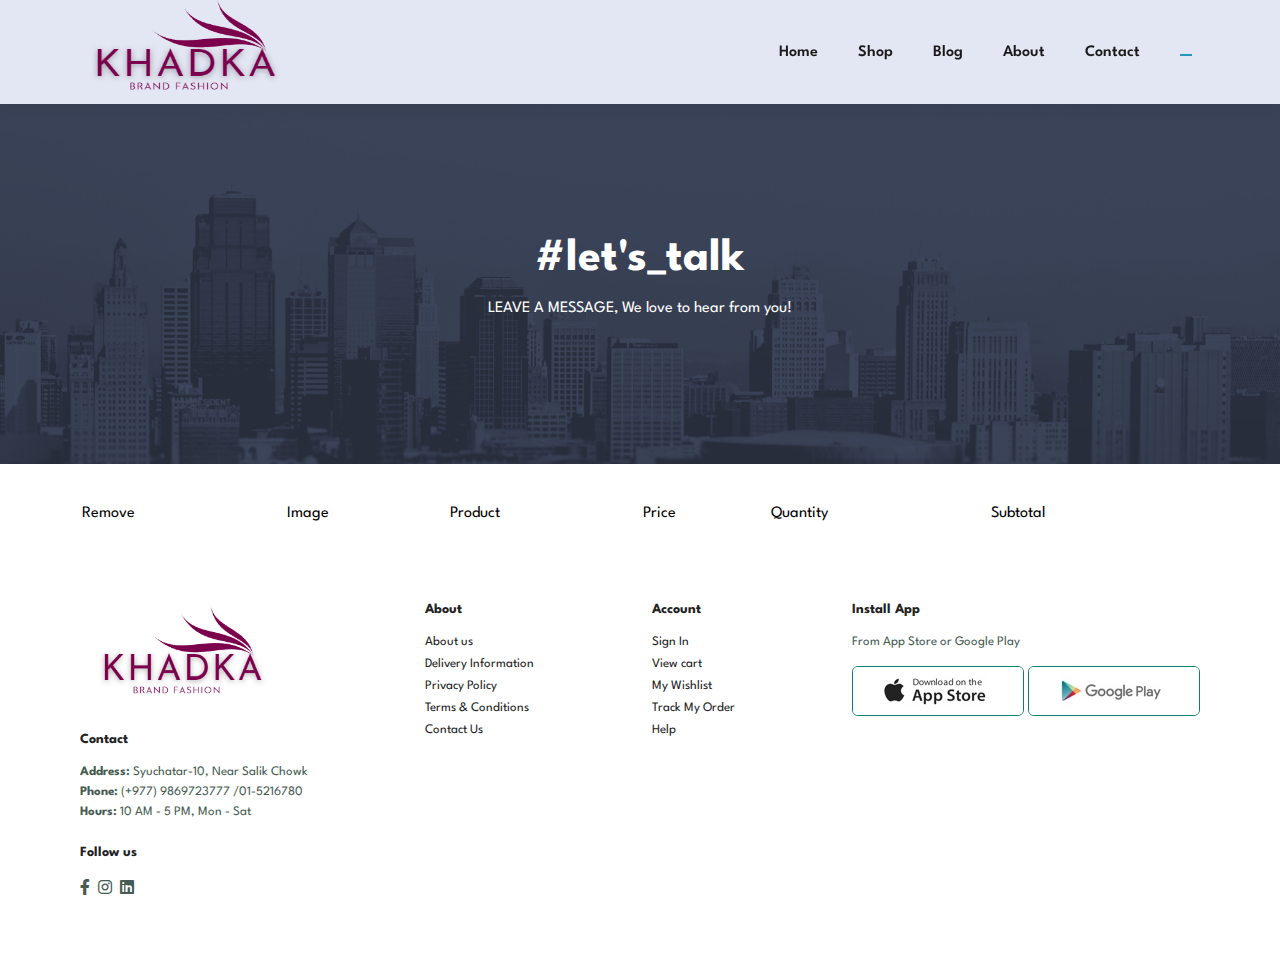
<file: cart.html>
<!DOCTYPE html>
<html lang="en">

    <head>
        <meta charset="UTF-8">
        <meta http-equiv="X-UA-Compatible" content="IE=edge">
        <meta name="viewport" content="width=device-width, initial-scale=1.0">
        <title>Tech2etc Ecommerce Tutorial</title>
        <link rel="stylesheet" href="https://pro.fontawesome.com/releases/v5.10.0/css/all.css" />
        <link rel="stylesheet" href="https://cdnjs.cloudflare.com/ajax/libs/font-awesome/6.4.0/css/all.min.css" integrity="sha512-iecdLmaskl7CVkqkXNQ/ZH/XLlvWZOJyj7Yy7tcenmpD1ypASozpmT/E0iPtmFIB46ZmdtAc9eNBvH0H/ZpiBw==" crossorigin="anonymous" referrerpolicy="no-referrer" />
        <link rel="stylesheet" href="style.css">
    </head>

    <body>
        <section id="header">
            <a href="#"><img src="img/logo.png" class="logo" width="200" height="100"></a>
        
            <div>
                <ul id="navbar">
                    <li><a href="index.html">Home</a></li>
                    <li><a href="shop.html">Shop</a></li>
                    <li><a href="blog.html">Blog</a></li>
                    <li><a href="about.html">About</a></li>
                    <li><a href="contact.html">Contact</a></li>
                    <li id="lg-bag"><a class="active" href="cart.html"><i class="fa-solid fa-cart-shopping"></i></a></li>
                    <a href="#" id="close"><i class="fa-solid fa-xmark"></i></a>
                </ul>
            </div>
            <div id="mobile">
                <a href="cart.html"><i class="fa-solid fa-cart-shopping"></i></a>
                <i id="bar" class="fas fa-outdent"></i>
            </div>
        </section>

        <section id="page-header" class="about-header">
            <h2>#let's_talk</h2>
            <p>LEAVE A MESSAGE, We love to hear from you!</p>
        </section>

        <section id="cart" class="section-p1">
            <table width="100%">
                <thead>
                    <tr>
                        <td>Remove</td>
                        <td>Image</td>
                        <td>Product</td>
                        <td>Price</td>
                        <td>Quantity</td>
                        <td>Subtotal</td>
                    </tr>
                </thead>
            </table>
        </section>

        <footer class="section-p1">
            <div class="col">
                <img class="logo" src="img/logo1.png" width="200" height="100">
                <h4>Contact</h4>
                <p><strong>Address:</strong> Syuchatar-10, Near Salik Chowk</p>
                <p><strong>Phone:</strong> (+977) 9869723777 /01-5216780</p>
                <p><strong>Hours:</strong> 10 AM - 5 PM, Mon - Sat</p>
                <div class="follow">
                    <h4>Follow us</h4>
                    <div class="icon">
                        <i class="fab fa-facebook-f"></i>
                        <i class="fab fa-instagram"></i>
                        <i class="fab fa-linkedin"></i>
                    </div>
                </div>
            </div>
            
            <div class="col">
                <h4>About</h4>
                <a href="#">About us</a>
                <a href="#">Delivery Information</a>
                <a href="#">Privacy Policy</a>
                <a href="#">Terms & Conditions</a>
                <a href="#">Contact Us</a>
            </div>

            <div class="col">
                <h4>Account</h4>
                <a href="#">Sign In</a>
                <a href="#">View cart</a>
                <a href="#">My Wishlist</a>
                <a href="#">Track My Order</a>
                <a href="#">Help</a>
            </div>

            <div class="col install">
                <h4>Install App</h4>
                <p>From App Store or Google Play</p>
                <div class="row">
                    <img src="img/pay/app.jpg" alt="">
                    <img src="img/pay/play.jpg" alt="">
                </div>
            </div>
        </footer>

        <script src="script.js"></script>
    </body>

</html>
</file>
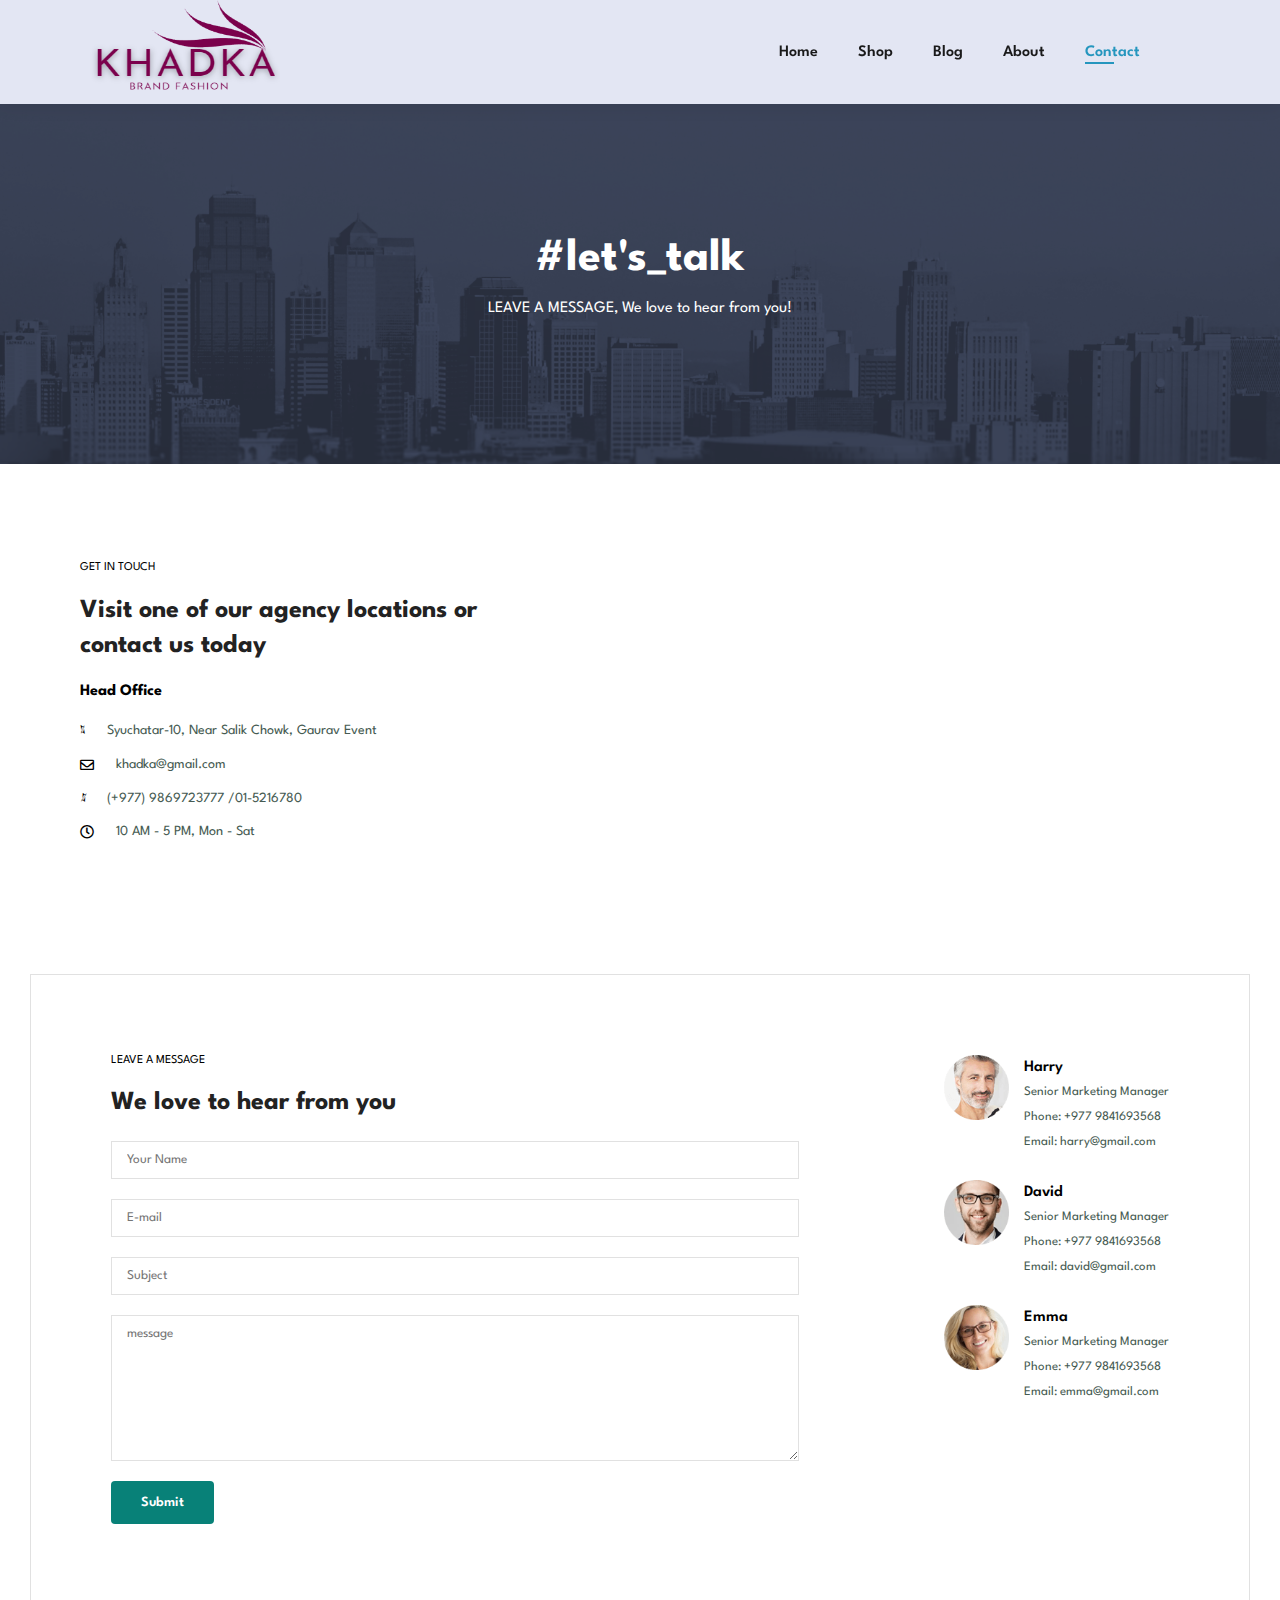
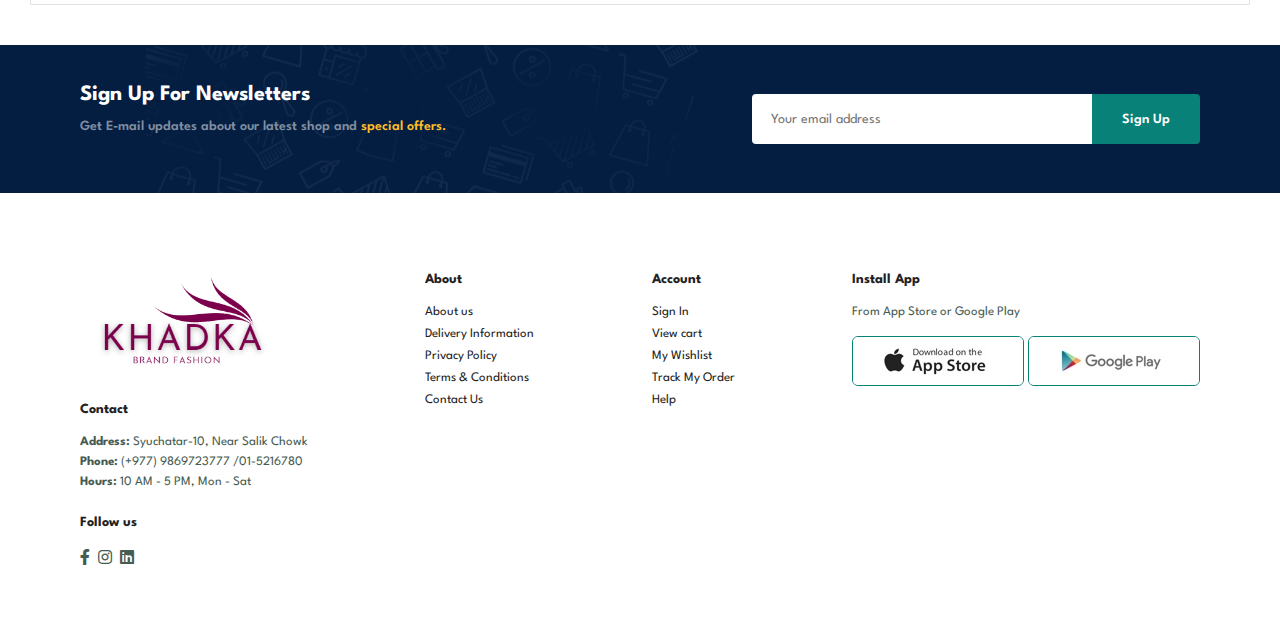
<file: contact.html>
<!DOCTYPE html>
<html lang="en">

    <head>
        <meta charset="UTF-8">
        <meta http-equiv="X-UA-Compatible" content="IE=edge">
        <meta name="viewport" content="width=device-width, initial-scale=1.0">
        <title>Tech2etc Ecommerce Tutorial</title>
        <link rel="stylesheet" href="https://pro.fontawesome.com/releases/v5.10.0/css/all.css" />
        <link rel="stylesheet" href="https://cdnjs.cloudflare.com/ajax/libs/font-awesome/6.4.0/css/all.min.css" integrity="sha512-iecdLmaskl7CVkqkXNQ/ZH/XLlvWZOJyj7Yy7tcenmpD1ypASozpmT/E0iPtmFIB46ZmdtAc9eNBvH0H/ZpiBw==" crossorigin="anonymous" referrerpolicy="no-referrer" />
        <link rel="stylesheet" href="style.css">
    </head>

    <body>
        <section id="header">
            <a href="#"><img src="img/logo.png" class="logo" width="200" height="100"></a>
        
            <div>
                <ul id="navbar">
                    <li><a href="index.html">Home</a></li>
                    <li><a href="shop.html">Shop</a></li>
                    <li><a href="blog.html">Blog</a></li>
                    <li><a href="about.html">About</a></li>
                    <li><a class="active" href="contact.html">Contact</a></li>
                    <li id="lg-bag"><a href="cart.html"><i class="fa-solid fa-cart-shopping"></i></a></li>
                    <a href="#" id="close"><i class="fa-solid fa-xmark"></i></a>
                </ul>
            </div>
            <div id="mobile">
                <a href="cart.html"><i class="fa-solid fa-cart-shopping"></i></a>
                <i id="bar" class="fas fa-outdent"></i>
            </div>
        </section>

        <section id="page-header" class="about-header">
            <h2>#let's_talk</h2>
            <p>LEAVE A MESSAGE, We love to hear from you!</p>
        </section>

        <section id="contact-details" class="section-p1">
            <div class="details">
                <span>GET IN TOUCH</span>
                <h2>Visit one of our agency locations or contact us today</h2>
                <h3>Head Office</h3>
                <div>
                    <li>
                        <i class="fal fa-map"></i>
                        <p>Syuchatar-10, Near Salik Chowk, Gaurav Event</p>
                    </li>
                    <li>
                        <i class="far fa-envelope"></i>
                        <p>khadka@gmail.com</p>
                    </li>
                    <li>
                        <i class="fa-solid fa-phone"></i>
                        <p> (+977) 9869723777 /01-5216780</p>
                    </li>
                    <li>
                        <i class="far fa-clock"></i>
                        <p> 10 AM - 5 PM, Mon - Sat</p>
                    </li>
                </div>
            </div>
            
            <div class="map">
                <iframe src="https://www.google.com/maps/embed?pb=!1m18!1m12!1m3!1d620.9982234336932!2d85.27629726266626!3d27.696871755573692!2m3!1f0!2f0!3f0!3m2!1i1024!2i768!4f13.1!3m3!1m2!1s0x39eb193390243733%3A0x9e5e2c47e5ba79d2!2sGaurav%20Event!5e0!3m2!1sen!2snp!4v1698638504093!5m2!1sen!2snp" width="600" height="450" style="border:0;" allowfullscreen="" loading="lazy" referrerpolicy="no-referrer-when-downgrade"></iframe>
            </div>
        </section>

        <section id="form-details">
            <form action="">
                <span>LEAVE A MESSAGE</span>
                <h2>We love to hear from you</h2>
                <input type="text" placeholder="Your Name">
                <input type="text" placeholder="E-mail">
                <input type="text" placeholder="Subject">
                <textarea name="message" id="message" cols="30" rows="10" placeholder="message"></textarea>
                <button class="normal">Submit</button>
            </form>

            <div class="people">
                <div>
                    <img src="img/people/1.png" alt="">
                    <p><span>Harry</span> Senior Marketing Manager <br>
                    Phone: +977 9841693568 <br>Email: harry@gmail.com</p>
                </div>
                <div>
                    <img src="img/people/2.png" alt="">
                    <p><span>David</span> Senior Marketing Manager <br>
                    Phone: +977 9841693568 <br>Email: david@gmail.com</p>
                </div>
                <div>
                    <img src="img/people/3.png" alt="">
                    <p><span>Emma</span> Senior Marketing Manager <br>
                    Phone: +977 9841693568 <br>Email: emma@gmail.com</p>
                </div>
            </div>
        </section>

        <section id="newsletter" class="section-p1 section-m1">
            <div class="newstext">
                <h4>Sign Up For Newsletters</h4>
                <p>Get E-mail updates about our latest shop and <span>special offers.</span></p>
            </div>
            <div class="form">
                <input type="text" placeholder="Your email address">
                <button class="normal">Sign Up</button>
            </div>
        </section>

        <footer class="section-p1">
            <div class="col">
                <img class="logo" src="img/logo1.png" width="200" height="100">
                <h4>Contact</h4>
                <p><strong>Address:</strong> Syuchatar-10, Near Salik Chowk</p>
                <p><strong>Phone:</strong> (+977) 9869723777 /01-5216780</p>
                <p><strong>Hours:</strong> 10 AM - 5 PM, Mon - Sat</p>
                <div class="follow">
                    <h4>Follow us</h4>
                    <div class="icon">
                        <i class="fab fa-facebook-f"></i>
                        <i class="fab fa-instagram"></i>
                        <i class="fab fa-linkedin"></i>
                    </div>
                </div>
            </div>
            
            <div class="col">
                <h4>About</h4>
                <a href="#">About us</a>
                <a href="#">Delivery Information</a>
                <a href="#">Privacy Policy</a>
                <a href="#">Terms & Conditions</a>
                <a href="#">Contact Us</a>
            </div>

            <div class="col">
                <h4>Account</h4>
                <a href="#">Sign In</a>
                <a href="#">View cart</a>
                <a href="#">My Wishlist</a>
                <a href="#">Track My Order</a>
                <a href="#">Help</a>
            </div>

            <div class="col install">
                <h4>Install App</h4>
                <p>From App Store or Google Play</p>
                <div class="row">
                    <img src="img/pay/app.jpg" alt="">
                    <img src="img/pay/play.jpg" alt="">
                </div>
            </div>
        </footer>

        <script src="script.js"></script>
    </body>

</html>
</file>
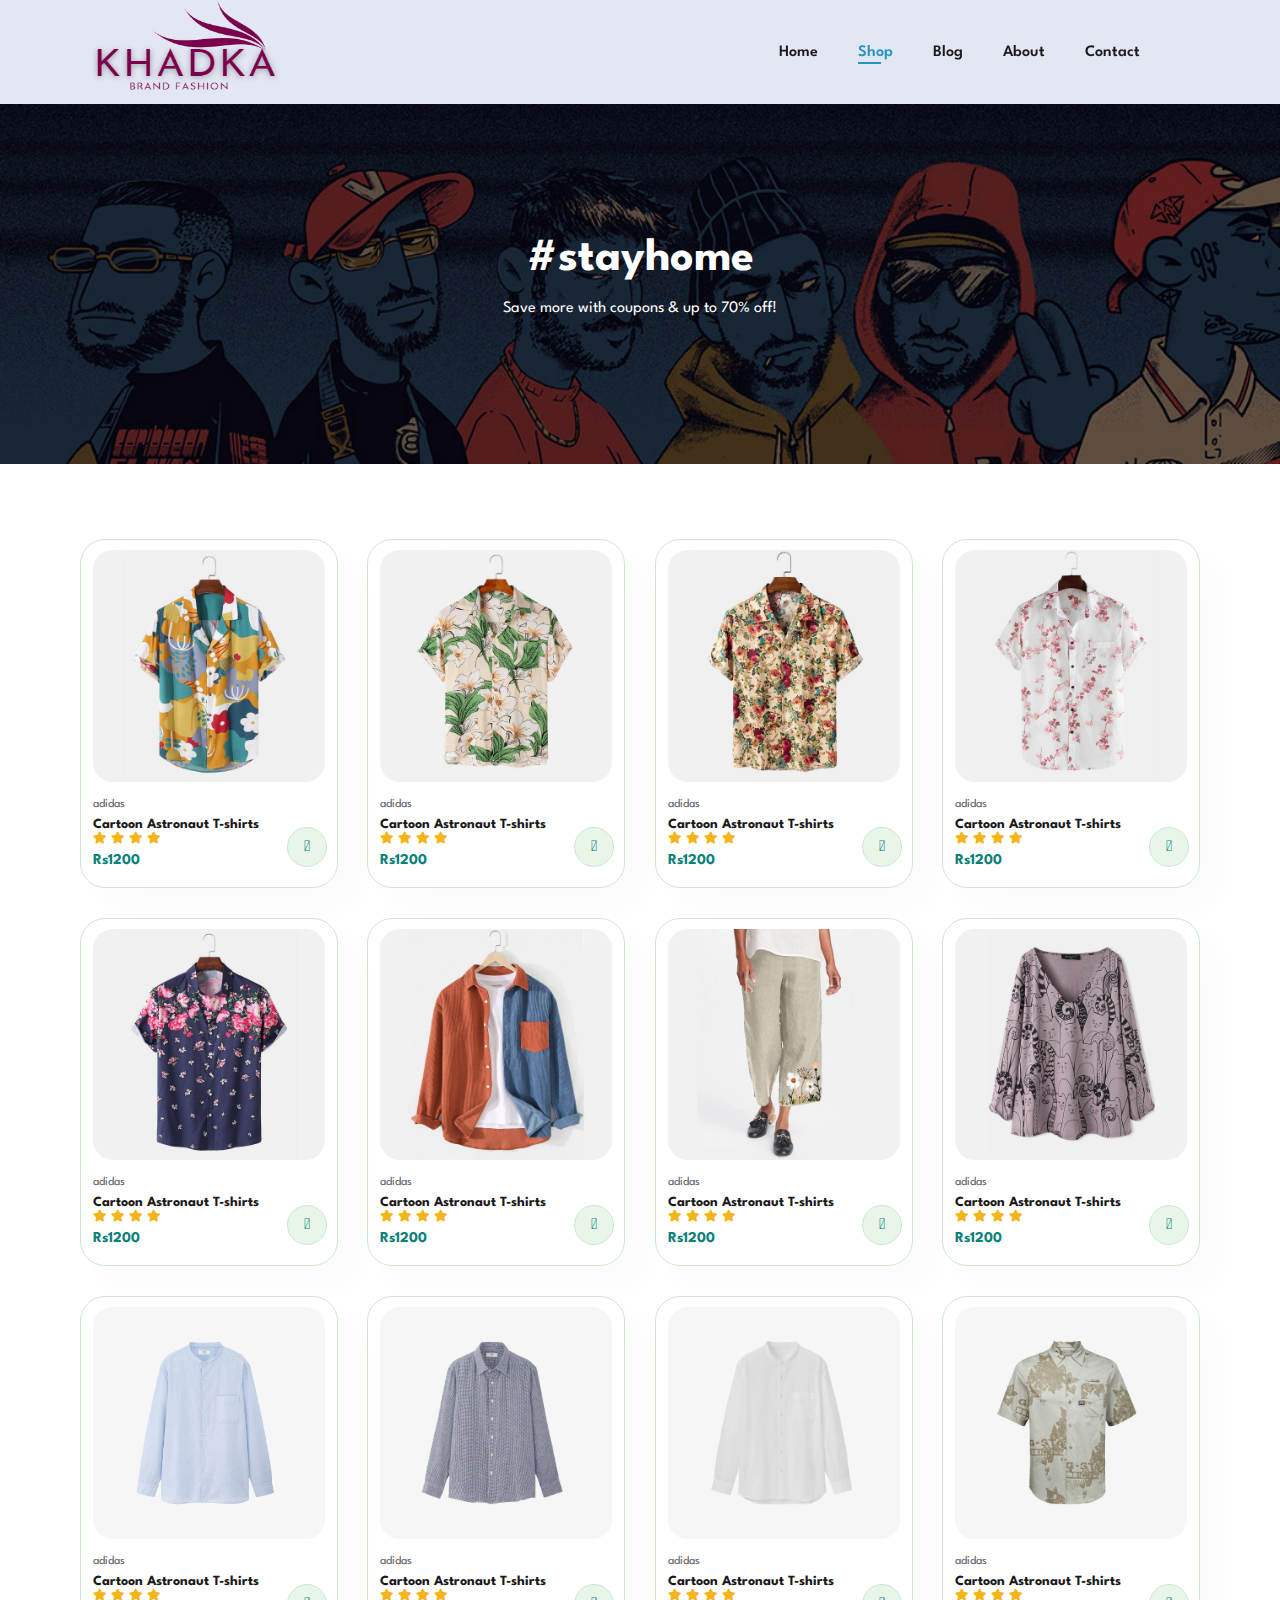
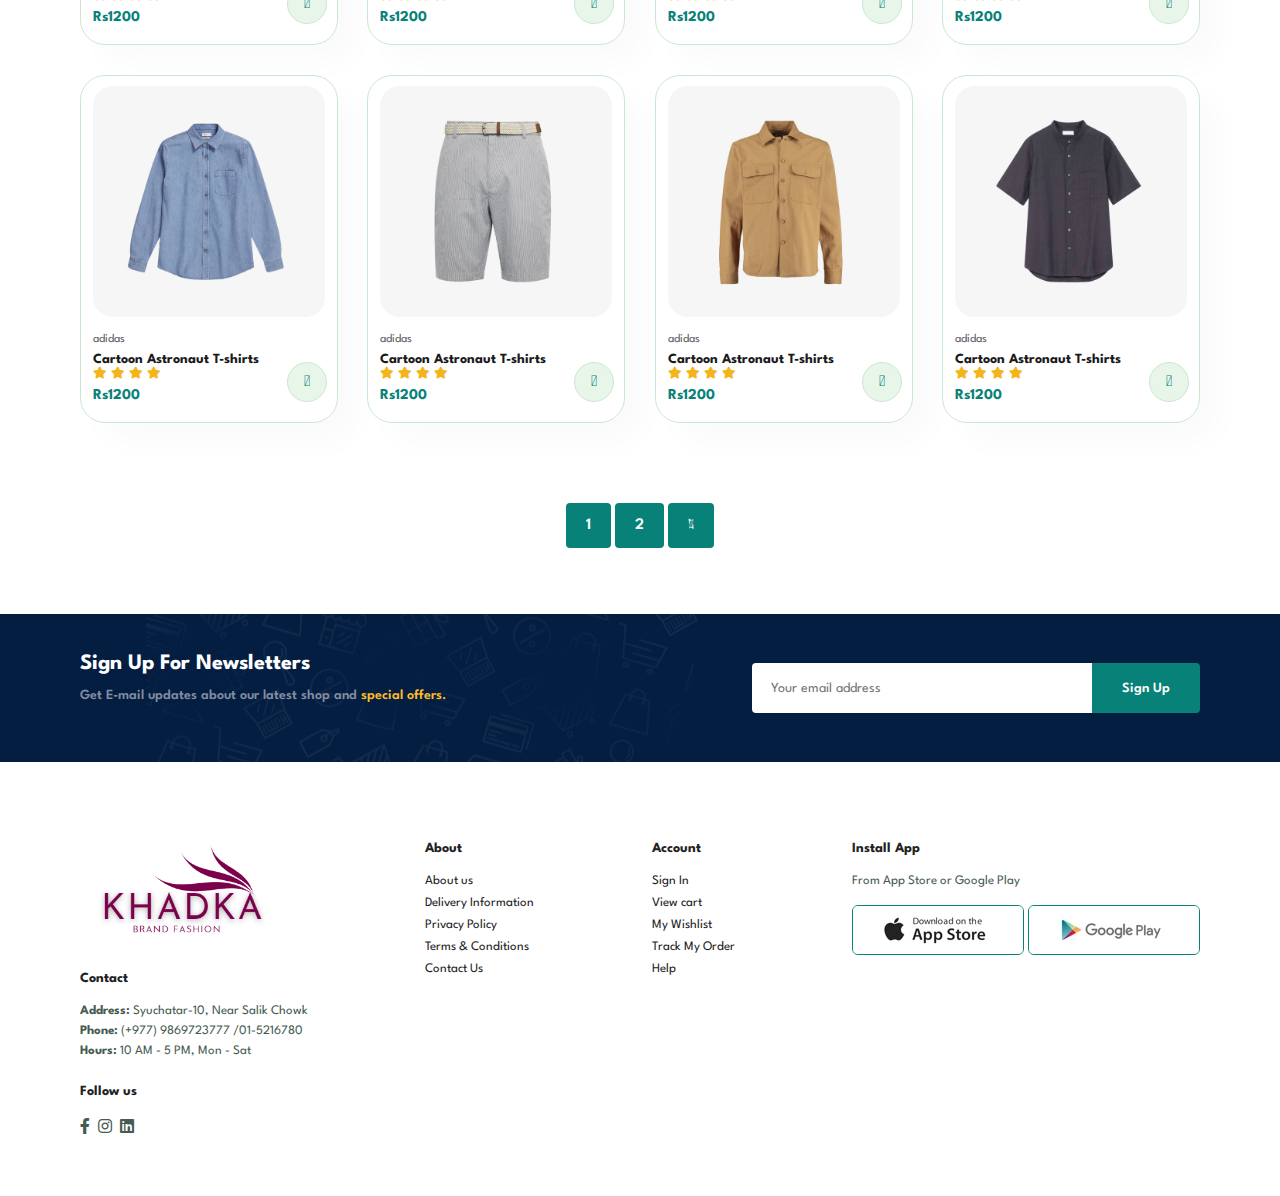
<file: shop.html>
<!DOCTYPE html>
<html lang="en">

    <head>
        <meta charset="UTF-8">
        <meta http-equiv="X-UA-Compatible" content="IE=edge">
        <meta name="viewport" content="width=device-width, initial-scale=1.0">
        <title>Tech2etc Ecommerce Tutorial</title>
        <link rel="stylesheet" href="https://pro.fontawesome.com/releases/v5.10.0/css/all.css" />
        <link rel="stylesheet" href="https://cdnjs.cloudflare.com/ajax/libs/font-awesome/6.4.0/css/all.min.css" integrity="sha512-iecdLmaskl7CVkqkXNQ/ZH/XLlvWZOJyj7Yy7tcenmpD1ypASozpmT/E0iPtmFIB46ZmdtAc9eNBvH0H/ZpiBw==" crossorigin="anonymous" referrerpolicy="no-referrer" />
        <link rel="stylesheet" href="style.css">
    </head>

    <body>
        <section id="header">
            <a href="#"><img src="img/logo.png" class="logo" width="200" height="100"></a>
        
            <div>
                <ul id="navbar">
                    <li><a href="index.html">Home</a></li>
                    <li><a class="active" href="shop.html">Shop</a></li>
                    <li><a href="blog.html">Blog</a></li>
                    <li><a href="about.html">About</a></li>
                    <li><a href="contact.html">Contact</a></li>
                    <li id="lg-bag"><a href="cart.html"><i class="fa-solid fa-cart-shopping"></i></a></li>
                    <a href="#" id="close"><i class="fa-solid fa-xmark"></i></a>
                </ul>
            </div>
            <div id="mobile">
                <a href="cart.html"><i class="fa-solid fa-cart-shopping"></i></a>
                <i id="bar" class="fas fa-outdent"></i>
            </div>
        </section>

        <section id="page-header">
            <h2>#stayhome</h2>
            <p>Save more with coupons & up to 70% off!</p>
        </section>

        <section id="product1" class="section-p1">
            <div class="pro-container">
                <div class="pro" onclick="window.location.href='sproduct.html';">
                    <img src="img/products/f1.jpg" alt="">
                    <div class="des">
                        <span>adidas</span>
                        <h5>Cartoon Astronaut T-shirts</h5>
                        <div class="star">
                            <i class="fas fa-star"></i>
                            <i class="fas fa-star"></i>
                            <i class="fas fa-star"></i>
                            <i class="fas fa-star"></i>
                        </div>
                        <h4>Rs1200</h4>
                    </div>
                    <a href="#"><i class="fal fa-shopping-cart cart"></i></a>
                </div>
                <div class="pro">
                    <img src="img/products/f2.jpg" alt="">
                    <div class="des">
                        <span>adidas</span>
                        <h5>Cartoon Astronaut T-shirts</h5>
                        <div class="star">
                            <i class="fas fa-star"></i>
                            <i class="fas fa-star"></i>
                            <i class="fas fa-star"></i>
                            <i class="fas fa-star"></i>
                        </div>
                        <h4>Rs1200</h4>
                    </div>
                    <a href="#"><i class="fal fa-shopping-cart cart"></i></a>
                </div>
                <div class="pro">
                    <img src="img/products/f3.jpg" alt="">
                    <div class="des">
                        <span>adidas</span>
                        <h5>Cartoon Astronaut T-shirts</h5>
                        <div class="star">
                            <i class="fas fa-star"></i>
                            <i class="fas fa-star"></i>
                            <i class="fas fa-star"></i>
                            <i class="fas fa-star"></i>
                        </div>
                        <h4>Rs1200</h4>
                    </div>
                    <a href="#"><i class="fal fa-shopping-cart cart"></i></a>
                </div>

                <div class="pro">
                    <img src="img/products/f4.jpg" alt="">
                    <div class="des">
                        <span>adidas</span>
                        <h5>Cartoon Astronaut T-shirts</h5>
                        <div class="star">
                            <i class="fas fa-star"></i>
                            <i class="fas fa-star"></i>
                            <i class="fas fa-star"></i>
                            <i class="fas fa-star"></i>
                        </div>
                        <h4>Rs1200</h4>
                    </div>
                    <a href="#"><i class="fal fa-shopping-cart cart"></i></a>
                </div>
                <div class="pro">
                    <img src="img/products/f5.jpg" alt="">
                    <div class="des">
                        <span>adidas</span>
                        <h5>Cartoon Astronaut T-shirts</h5>
                        <div class="star">
                            <i class="fas fa-star"></i>
                            <i class="fas fa-star"></i>
                            <i class="fas fa-star"></i>
                            <i class="fas fa-star"></i>
                        </div>
                        <h4>Rs1200</h4>
                    </div>
                    <a href="#"><i class="fal fa-shopping-cart cart"></i></a>
                </div>
                <div class="pro">
                    <img src="img/products/f6.jpg" alt="">
                    <div class="des">
                        <span>adidas</span>
                        <h5>Cartoon Astronaut T-shirts</h5>
                        <div class="star">
                            <i class="fas fa-star"></i>
                            <i class="fas fa-star"></i>
                            <i class="fas fa-star"></i>
                            <i class="fas fa-star"></i>
                        </div>
                        <h4>Rs1200</h4>
                    </div>
                    <a href="#"><i class="fal fa-shopping-cart cart"></i></a>
                </div>
                <div class="pro">
                    <img src="img/products/f7.jpg" alt="">
                    <div class="des">
                        <span>adidas</span>
                        <h5>Cartoon Astronaut T-shirts</h5>
                        <div class="star">
                            <i class="fas fa-star"></i>
                            <i class="fas fa-star"></i>
                            <i class="fas fa-star"></i>
                            <i class="fas fa-star"></i>
                        </div>
                        <h4>Rs1200</h4>
                    </div>
                    <a href="#"><i class="fal fa-shopping-cart cart"></i></a>
                </div>
                <div class="pro">
                    <img src="img/products/f8.jpg" alt="">
                    <div class="des">
                        <span>adidas</span>
                        <h5>Cartoon Astronaut T-shirts</h5>
                        <div class="star">
                            <i class="fas fa-star"></i>
                            <i class="fas fa-star"></i>
                            <i class="fas fa-star"></i>
                            <i class="fas fa-star"></i>
                        </div>
                        <h4>Rs1200</h4>
                    </div>
                    <a href="#"><i class="fal fa-shopping-cart cart"></i></a>
                </div>
            
                <div class="pro">
                    <img src="img/products/n1.jpg" alt="">
                    <div class="des">
                        <span>adidas</span>
                        <h5>Cartoon Astronaut T-shirts</h5>
                        <div class="star">
                            <i class="fas fa-star"></i>
                            <i class="fas fa-star"></i>
                            <i class="fas fa-star"></i>
                            <i class="fas fa-star"></i>
                        </div>
                        <h4>Rs1200</h4>
                    </div>
                    <a href="#"><i class="fal fa-shopping-cart cart"></i></a>
                </div>
                <div class="pro">
                    <img src="img/products/n2.jpg" alt="">
                    <div class="des">
                        <span>adidas</span>
                        <h5>Cartoon Astronaut T-shirts</h5>
                        <div class="star">
                            <i class="fas fa-star"></i>
                            <i class="fas fa-star"></i>
                            <i class="fas fa-star"></i>
                            <i class="fas fa-star"></i>
                        </div>
                        <h4>Rs1200</h4>
                    </div>
                    <a href="#"><i class="fal fa-shopping-cart cart"></i></a>
                </div>
                <div class="pro">
                    <img src="img/products/n3.jpg" alt="">
                    <div class="des">
                        <span>adidas</span>
                        <h5>Cartoon Astronaut T-shirts</h5>
                        <div class="star">
                            <i class="fas fa-star"></i>
                            <i class="fas fa-star"></i>
                            <i class="fas fa-star"></i>
                            <i class="fas fa-star"></i>
                        </div>
                        <h4>Rs1200</h4>
                    </div>
                    <a href="#"><i class="fal fa-shopping-cart cart"></i></a>
                </div>

                <div class="pro">
                    <img src="img/products/n4.jpg" alt="">
                    <div class="des">
                        <span>adidas</span>
                        <h5>Cartoon Astronaut T-shirts</h5>
                        <div class="star">
                            <i class="fas fa-star"></i>
                            <i class="fas fa-star"></i>
                            <i class="fas fa-star"></i>
                            <i class="fas fa-star"></i>
                        </div>
                        <h4>Rs1200</h4>
                    </div>
                    <a href="#"><i class="fal fa-shopping-cart cart"></i></a>
                </div>
                <div class="pro">
                    <img src="img/products/n5.jpg" alt="">
                    <div class="des">
                        <span>adidas</span>
                        <h5>Cartoon Astronaut T-shirts</h5>
                        <div class="star">
                            <i class="fas fa-star"></i>
                            <i class="fas fa-star"></i>
                            <i class="fas fa-star"></i>
                            <i class="fas fa-star"></i>
                        </div>
                        <h4>Rs1200</h4>
                    </div>
                    <a href="#"><i class="fal fa-shopping-cart cart"></i></a>
                </div>
                <div class="pro">
                    <img src="img/products/n6.jpg" alt="">
                    <div class="des">
                        <span>adidas</span>
                        <h5>Cartoon Astronaut T-shirts</h5>
                        <div class="star">
                            <i class="fas fa-star"></i>
                            <i class="fas fa-star"></i>
                            <i class="fas fa-star"></i>
                            <i class="fas fa-star"></i>
                        </div>
                        <h4>Rs1200</h4>
                    </div>
                    <a href="#"><i class="fal fa-shopping-cart cart"></i></a>
                </div>
                <div class="pro">
                    <img src="img/products/n7.jpg" alt="">
                    <div class="des">
                        <span>adidas</span>
                        <h5>Cartoon Astronaut T-shirts</h5>
                        <div class="star">
                            <i class="fas fa-star"></i>
                            <i class="fas fa-star"></i>
                            <i class="fas fa-star"></i>
                            <i class="fas fa-star"></i>
                        </div>
                        <h4>Rs1200</h4>
                    </div>
                    <a href="#"><i class="fal fa-shopping-cart cart"></i></a>
                </div>
                <div class="pro">
                    <img src="img/products/n8.jpg" alt="">
                    <div class="des">
                        <span>adidas</span>
                        <h5>Cartoon Astronaut T-shirts</h5>
                        <div class="star">
                            <i class="fas fa-star"></i>
                            <i class="fas fa-star"></i>
                            <i class="fas fa-star"></i>
                            <i class="fas fa-star"></i>
                        </div>
                        <h4>Rs1200</h4>
                    </div>
                    <a href="#"><i class="fal fa-shopping-cart cart"></i></a>
                </div>
            </div>
        </section>

        <section id="pagination" class="section-p1">
            <a href="#">1</a>
            <a href="#">2</a>
            <a href="#"><i class="fal fa-long-arrow-alt-right"></i></a>
        </section>

        <section id="newsletter" class="section-p1 section-m1">
            <div class="newstext">
                <h4>Sign Up For Newsletters</h4>
                <p>Get E-mail updates about our latest shop and <span>special offers.</span></p>
            </div>
            <div class="form">
                <input type="text" placeholder="Your email address">
                <button class="normal">Sign Up</button>
            </div>
        </section>

        <footer class="section-p1">
            <div class="col">
                <img class="logo" src="img/logo1.png" width="200" height="100">
                <h4>Contact</h4>
                <p><strong>Address:</strong> Syuchatar-10, Near Salik Chowk</p>
                <p><strong>Phone:</strong> (+977) 9869723777 /01-5216780</p>
                <p><strong>Hours:</strong> 10 AM - 5 PM, Mon - Sat</p>
                <div class="follow">
                    <h4>Follow us</h4>
                    <div class="icon">
                        <i class="fab fa-facebook-f"></i>
                        <i class="fab fa-instagram"></i>
                        <i class="fab fa-linkedin"></i>
                    </div>
                </div>
            </div>
            
            <div class="col">
                <h4>About</h4>
                <a href="#">About us</a>
                <a href="#">Delivery Information</a>
                <a href="#">Privacy Policy</a>
                <a href="#">Terms & Conditions</a>
                <a href="#">Contact Us</a>
            </div>

            <div class="col">
                <h4>Account</h4>
                <a href="#">Sign In</a>
                <a href="#">View cart</a>
                <a href="#">My Wishlist</a>
                <a href="#">Track My Order</a>
                <a href="#">Help</a>
            </div>

            <div class="col install">
                <h4>Install App</h4>
                <p>From App Store or Google Play</p>
                <div class="row">
                    <img src="img/pay/app.jpg" alt="">
                    <img src="img/pay/play.jpg" alt="">
                </div>
            </div>
        </footer>

        <script src="script.js"></script>
    </body>

</html>
</file>
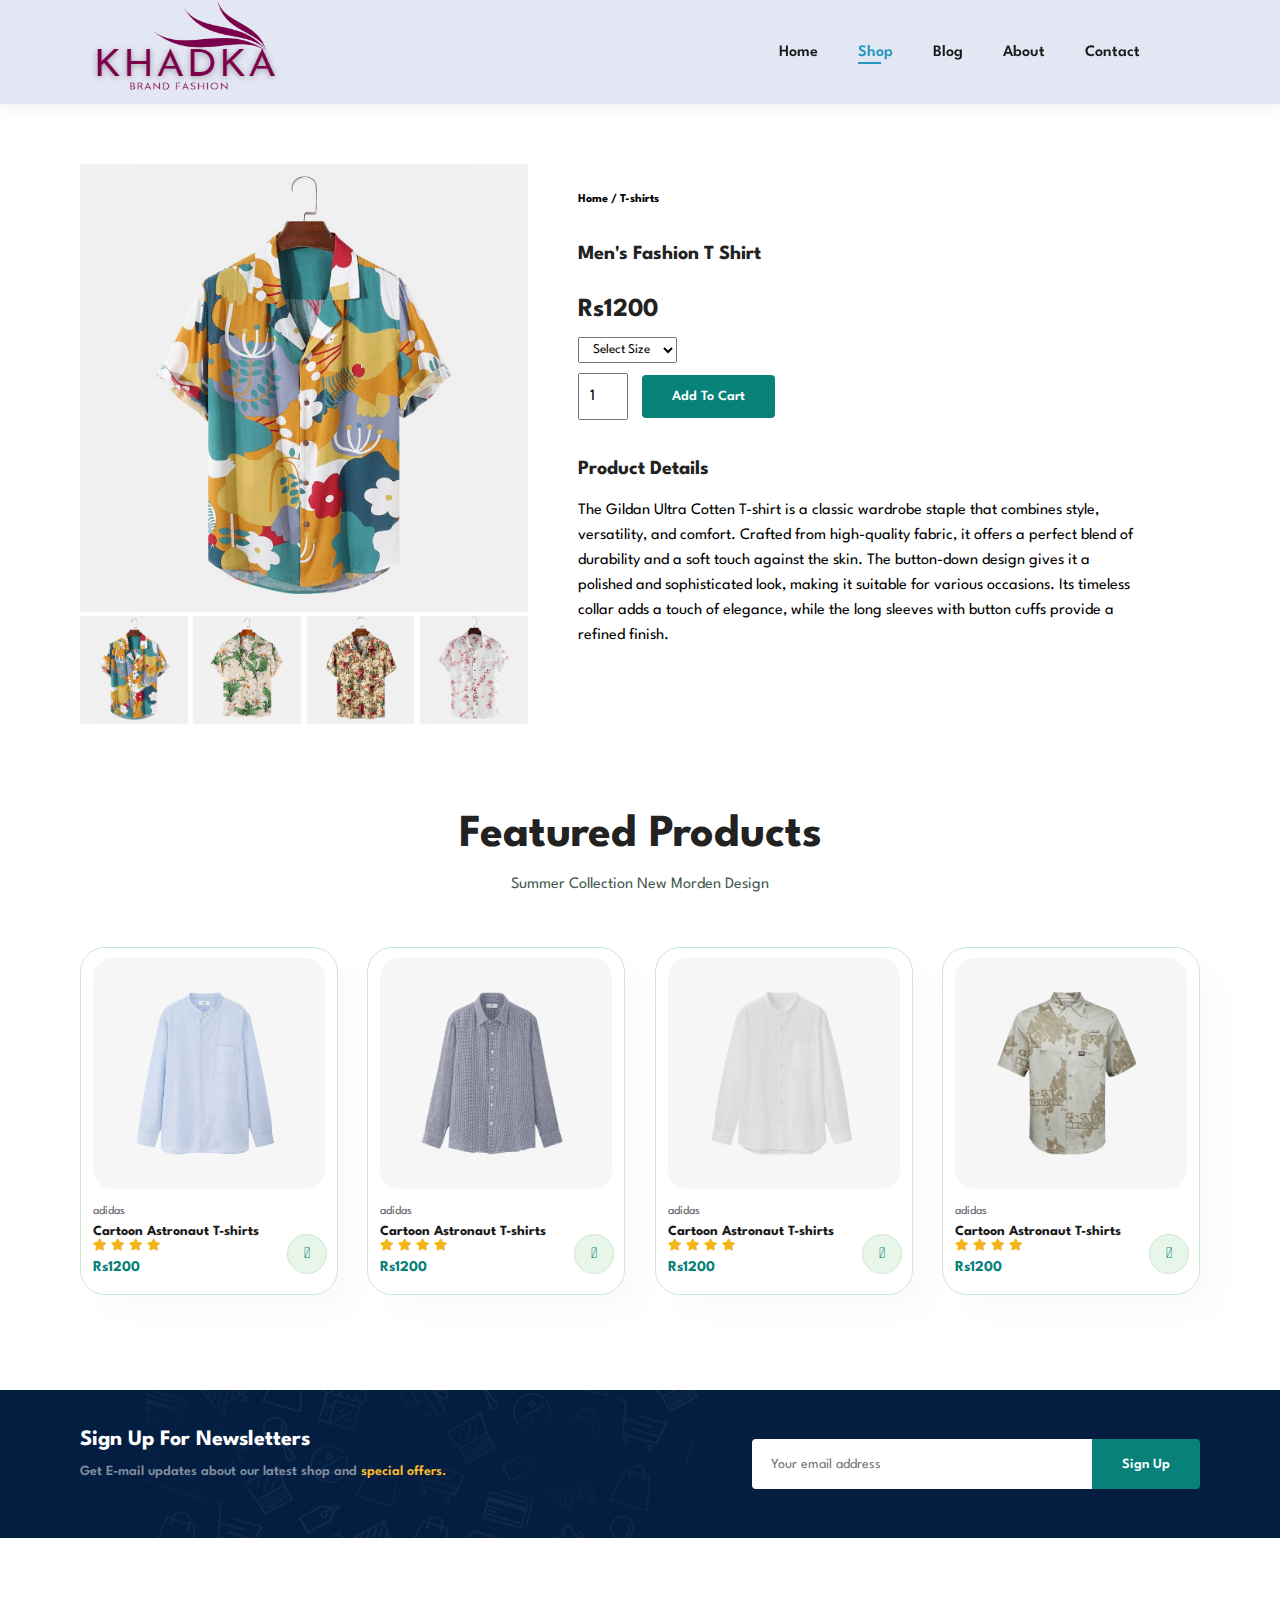
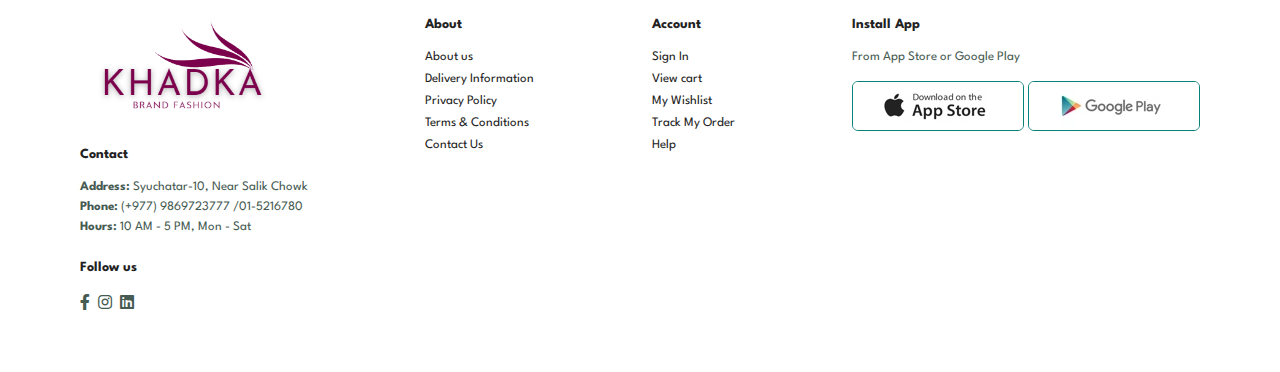
<file: sproduct.html>
<!DOCTYPE html>
<html lang="en">

    <head>
        <meta charset="UTF-8">
        <meta http-equiv="X-UA-Compatible" content="IE=edge">
        <meta name="viewport" content="width=device-width, initial-scale=1.0">
        <title>Tech2etc Ecommerce Tutorial</title>
        <link rel="stylesheet" href="https://pro.fontawesome.com/releases/v5.10.0/css/all.css" />
        <link rel="stylesheet" href="https://cdnjs.cloudflare.com/ajax/libs/font-awesome/6.4.0/css/all.min.css" integrity="sha512-iecdLmaskl7CVkqkXNQ/ZH/XLlvWZOJyj7Yy7tcenmpD1ypASozpmT/E0iPtmFIB46ZmdtAc9eNBvH0H/ZpiBw==" crossorigin="anonymous" referrerpolicy="no-referrer" />
        <link rel="stylesheet" href="style.css">
    </head>

    <body>
        <section id="header">
            <a href="#"><img src="img/logo.png" class="logo" width="200" height="100"></a>
        
            <div>
                <ul id="navbar">
                    <li><a href="index.html">Home</a></li>
                    <li><a class="active" href="shop.html">Shop</a></li>
                    <li><a href="blog.html">Blog</a></li>
                    <li><a href="about.html">About</a></li>
                    <li><a href="contact.html">Contact</a></li>
                    <li id="lg-bag"><a href="cart.html"><i class="fa-solid fa-cart-shopping"></i></a></li>
                    <a href="#" id="close"><i class="fa-solid fa-xmark"></i></a>
                </ul>
            </div>
            <div id="mobile">
                <a href="cart.html"><i class="fa-solid fa-cart-shopping"></i></a>
                <i id="bar" class="fas fa-outdent"></i>
            </div>
        </section>

        <section id="prodetails" class="section-p1">
            <div class="single-pro-image">
                <img src="img/products/f1.jpg" width="100%" id="MainImg" alt="">

                <div class="small-img-group">
                    <div class="small-img-col">
                        <img src="img/products/f1.jpg" width="100%" class="small-img" alt="">
                    </div>
                    <div class="small-img-col">
                        <img src="img/products/f2.jpg" width="100%" class="small-img" alt="">
                    </div>
                    <div class="small-img-col">
                        <img src="img/products/f3.jpg" width="100%" class="small-img" alt="">
                    </div>
                    <div class="small-img-col">
                        <img src="img/products/f4.jpg" width="100%" class="small-img" alt="">
                    </div>
                </div>
            </div>
            
            <div class="single-pro-details">
                <h6>Home / T-shirts</h6>
                <h4>Men's Fashion T Shirt</h4>
                <h2>Rs1200</h2>
                <select>
                    <option>Select Size</option>
                    <option>Small</option>
                    <option>Large</option>
                    <option>XL</option>
                    <option>XXL</option>
                </select>
                    <input type="number" value="1">
                    <button class="normal">Add To Cart</button>
                    <h4>Product Details</h4>
                    <span>The Gildan Ultra Cotten T-shirt is a classic wardrobe staple that combines 
                        style, versatility, and comfort. Crafted from high-quality fabric, it offers 
                        a perfect blend of durability and a soft touch against the skin. The button-down 
                        design gives it a polished and sophisticated look, making it suitable for various 
                        occasions. Its timeless collar adds a touch of elegance, while the long sleeves with 
                        button cuffs provide a refined finish.
                    </span>
            </div>
        </section>
        
        <section id="product1" class="section-p1">
            <h2>Featured Products</h2>
            <p>Summer Collection New Morden Design</p>
            <div class="pro-container">
                <div class="pro">
                    <img src="img/products/n1.jpg" alt="">
                    <div class="des">
                        <span>adidas</span>
                        <h5>Cartoon Astronaut T-shirts</h5>
                        <div class="star">
                            <i class="fas fa-star"></i>
                            <i class="fas fa-star"></i>
                            <i class="fas fa-star"></i>
                            <i class="fas fa-star"></i>
                        </div>
                        <h4>Rs1200</h4>
                    </div>
                    <a href="#"><i class="fal fa-shopping-cart cart"></i></a>
                </div>
                <div class="pro">
                    <img src="img/products/n2.jpg" alt="">
                    <div class="des">
                        <span>adidas</span>
                        <h5>Cartoon Astronaut T-shirts</h5>
                        <div class="star">
                            <i class="fas fa-star"></i>
                            <i class="fas fa-star"></i>
                            <i class="fas fa-star"></i>
                            <i class="fas fa-star"></i>
                        </div>
                        <h4>Rs1200</h4>
                    </div>
                    <a href="#"><i class="fal fa-shopping-cart cart"></i></a>
                </div>
                <div class="pro">
                    <img src="img/products/n3.jpg" alt="">
                    <div class="des">
                        <span>adidas</span>
                        <h5>Cartoon Astronaut T-shirts</h5>
                        <div class="star">
                            <i class="fas fa-star"></i>
                            <i class="fas fa-star"></i>
                            <i class="fas fa-star"></i>
                            <i class="fas fa-star"></i>
                        </div>
                        <h4>Rs1200</h4>
                    </div>
                    <a href="#"><i class="fal fa-shopping-cart cart"></i></a>
                </div>

                <div class="pro">
                    <img src="img/products/n4.jpg" alt="">
                    <div class="des">
                        <span>adidas</span>
                        <h5>Cartoon Astronaut T-shirts</h5>
                        <div class="star">
                            <i class="fas fa-star"></i>
                            <i class="fas fa-star"></i>
                            <i class="fas fa-star"></i>
                            <i class="fas fa-star"></i>
                        </div>
                        <h4>Rs1200</h4>
                    </div>
                    <a href="#"><i class="fal fa-shopping-cart cart"></i></a>
                </div>
            </div>
        </section>

        <section id="newsletter" class="section-p1 section-m1">
            <div class="newstext">
                <h4>Sign Up For Newsletters</h4>
                <p>Get E-mail updates about our latest shop and <span>special offers.</span></p>
            </div>
            <div class="form">
                <input type="text" placeholder="Your email address">
                <button class="normal">Sign Up</button>
            </div>
        </section>

        <footer class="section-p1">
            <div class="col">
                <img class="logo" src="img/logo1.png" width="200" height="100">
                <h4>Contact</h4>
                <p><strong>Address:</strong> Syuchatar-10, Near Salik Chowk</p>
                <p><strong>Phone:</strong> (+977) 9869723777 /01-5216780</p>
                <p><strong>Hours:</strong> 10 AM - 5 PM, Mon - Sat</p>
                <div class="follow">
                    <h4>Follow us</h4>
                    <div class="icon">
                        <i class="fab fa-facebook-f"></i>
                        <i class="fab fa-instagram"></i>
                        <i class="fab fa-linkedin"></i>
                    </div>
                </div>
            </div>
            
            <div class="col">
                <h4>About</h4>
                <a href="#">About us</a>
                <a href="#">Delivery Information</a>
                <a href="#">Privacy Policy</a>
                <a href="#">Terms & Conditions</a>
                <a href="#">Contact Us</a>
            </div>

            <div class="col">
                <h4>Account</h4>
                <a href="#">Sign In</a>
                <a href="#">View cart</a>
                <a href="#">My Wishlist</a>
                <a href="#">Track My Order</a>
                <a href="#">Help</a>
            </div>

            <div class="col install">
                <h4>Install App</h4>
                <p>From App Store or Google Play</p>
                <div class="row">
                    <img src="img/pay/app.jpg" alt="">
                    <img src="img/pay/play.jpg" alt="">
                </div>
            </div>
        </footer>

        <script>
            var MainImg = document.getElementById("MainImg");
            var smallimg = document.getElementsByClassName("small-img");

            smallimg[0].onclick = function(){
                MainImg.src = smallimg[0].src;
            }
            smallimg[1].onclick = function(){
                MainImg.src = smallimg[1].src;
            }
            smallimg[2].onclick = function(){
                MainImg.src = smallimg[2].src;
            }
            smallimg[3].onclick = function(){
                MainImg.src = smallimg[3].src;
            }
        </script>

        <script src="script.js"></script>
    </body>

</html>
</file>
<file: style.css>
@import url("https://fonts.googleapis.com/css2?family=Spartan:wght@100;200;300;400;500;600;700;800;900&display=swap");
* {
  margin: 0;
  padding: 0;
  box-sizing: border-box;
  font-family: "Spartan", sans-serif;
}

html {
  scroll-behavior: smooth;
}

/* Global Styles */

h1 {
  font-size: 50px;
  line-height: 64px;
  color: #222;
}

h2 {
  font-size: 46px;
  line-height: 54px;
  color: #222;
}

h4 {
  font-size: 20px;
  color: #222;
}

h6 {
  font-weight: 700;
  font-size: 12px;
}

p {
  font-size: 16px;
  color: #465b52;
  margin: 15px 0 20px 0;
}

.section-p1 {
  padding: 40px 80px;
}

.section-m1 {
  margin: 40px 0;
}

button.normal{
  font-size: 14px;
  font-weight: 600;
  padding: 15px 30px;
  color: #000;
  background-color: #fff;
  border-radius: 4px;
  cursor: pointer;
  border: none;
  outline: none;
  transition: 0.2s;
}

button.white{
  font-size: 13px;
  font-weight: 600;
  padding: 11px 18px;
  color: #fff;
  background-color: transparent;
  cursor: pointer;
  border: 1px solid #fff;
  outline: none;
  transition: 0.2s;
}


body {
  width: 100%;
}

/*header Start*/
#header{
  display: flex;
  align-items: center;
  justify-content: space-between;
  padding: 0 80px;
  background: #E3E6F3;
  box-shadow: 0 5px 15px rgba(0, 0, 0, 0.06);
  z-index: 999;
  position: sticky;
  top: 0;
  left: 0;
}

#navbar{
  display: flex;
  align-items: center;
  justify-content: center;
}

#navbar li{
  list-style: none;
  padding: 0 20px;
  position: relative;
}

#navbar li a{
  text-decoration: none;
  font-size: 16px;
  font-weight: 600;
  color: #1a1a1a;
  transition: 0.3s ease;
}

#navbar li a:hover{
  color: #2596be;
}

#navbar li a:hover,
#navbar li a.active{
  color: #2596be;
}

#navbar li a.active::after,
#navbar li a:hover::after{
  content: "";
  width: 30%;
  height: 2px;
  background: #2596be;
  position: absolute;
  bottom: -4px;
  left: 20px;
}

#mobile{
  display: none;
  align-items: center;
}

#close{
  display: none;
}

/*Home Page*/
#hero{
  background-image: url("img/hero2.jpg");
  height: 90vh;
  width: 100%;
  background-size: cover;
  background-position: top 25% right 0;
  padding: 0 80px;
  display: flex;
  flex-direction: column;
  align-items: flex-start;
  justify-content: center;
}

#hero h4{
  padding-bottom: 15px;
}

#hero h1{
  color: #088178;
}

#hero button{
  background-image: url("img/button.png");
  background-color: transparent;
  color: #088178;
  border: 0;
  padding: 14px 80px 14px 65px;
  background-repeat: no-repeat;
  cursor: pointer;
  font-weight: 700;
  font-size: 15px;
}

#feature{
  display: flex;
  align-items: center;
  justify-content: space-between;
  flex-wrap: wrap;
}

#feature .fe-box{
  width: 180px;
  text-align: center;
  padding: 25px 25px;
  box-shadow: 20px 20px 34px rgba(0, 0, 0, 0.03);
  border: 1px solid #cce7d0;
  border-radius: 4px;
  margin: 15px 0;
}

#feature .fe-box:hover{
  box-shadow: 10px 10px 54px rgba(70, 62, 221, 0.2);
}

#feature .fe-box img{
  width: 100%;
  margin-bottom: 10px;
}

#feature .fe-box h6{
  padding: 9px 8px 6px 8px;
  line-height: 1;
  border-radius: 4px;
  color: #088178;
  background-color: #b9e9ed;
}

#feature .fe-box:nth-child(2) h6{
  background-color: #eab676;
}

#feature .fe-box:nth-child(3) h6{
  background-color: #76b5c5;
}

#feature .fe-box:nth-child(4) h6{
  background-color: #e99e40;
}

#feature .fe-box:nth-child(5) h6{
  background-color: #154c79;
}

#feature .fe-box:nth-child(6 ) h6{
  background-color: #c5cbd3;
}

#product1{
  text-align: center;
}

#product1 .pro-container{
  display: flex;
  justify-content: space-between;
  padding-top: 20px;
  flex-wrap: wrap;
}

#product1 .pro{
  width: 23%;
  min-width: 250px;
  padding: 10px 12px;
  border: 1px solid #cce7d0;
  border-radius: 25px;
  cursor: pointer;
  box-shadow: 20px 20px 30px rgba(0, 0, 0, 0.02);
  margin: 15px 0;
  transition: 0.2s ease;
  position: relative;
}

#product1 .pro:hover{
  box-shadow: 20px 20px 30px rgba(0, 0, 0, 0.06);
}

#product1 .pro img{
  width: 100%;
  border-radius: 20px;
}

#product1 .pro .des{
  text-align: start;
  padding: 10px 0;
}

#product1 .pro .des span{
  color: #606066;
  font-size: 12px;
}

#product1 .pro .des h5{
  padding-top: 7px;
  color: #1a1a1a;
  font-size: 14px;
}

#product1 .pro .des i{
  font-size: 12px;
  color: rgba(243, 181, 25);
}

#product1 .pro .des h4{
  padding-top: 7px;
  font-size: 15px;
  font-weight: 700;
  color: #088178;
}

#product1 .pro .cart{
  width: 40px;
  height: 40px;
  line-height: 40px;
  border-radius: 50px;
  background-color: #e8f6ea;
  font-weight: 500;
  color: #088178;
  border: 1px solid #cce7d0;
  position: absolute;
  bottom: 20px;
  right: 10px;
}

#banner{
  display: flex;
  flex-direction: column;
  justify-content: center;
  align-items: center;
  text-align: center;
  background-image: url("img/banner/b2.jpg");
  width: 100%;
  height: 40vh;
  background-size: cover;
  background-position: center;
}

#banner h4{
  color: #fff;
  font-size: 16px;
}

#banner h2{
  color: #fff;
  font-size: 30px;
  padding: 10px 0;
}

#banner h2 span{
  color: #ef3636;
}

#banner button:hover{
  background: #088178;
  color: #fff;
}

#sm-banner{
  display: flex;
  justify-content: space-between;
  flex-wrap: wrap;
}

#sm-banner .banner-box{
  display: flex;
  flex-direction: column;
  justify-content: center;
  align-items: flex-start;
  background-image: url("img/banner/b17.jpg");
  min-width: 660px;
  height: 50vh;
  background-size: cover;
  background-position: center;
  padding: 30px;
}

#sm-banner .banner-box2{
  background-image: url("img/banner/b10.jpg");
}

#sm-banner h4{
  color: #fff;
  font-size: 20px;
  font-weight: 300;
}

#sm-banner h2{
  color: #fff;
  font-size: 28px;
  font-weight: 800;
}

#sm-banner span{
  color: #fff;
  font-size: 14px;
  font-weight: 500;
  padding-bottom: 15px;
}

#sm-banner .banner-box:hover button{
  background: #088178;
  border: 1px solid #088178;
}

#banner3{
  display: flex;
  justify-content: space-between;
  flex-wrap: wrap;
  padding: 0 80px;
}

#banner3 .banner-box{
  display: flex;
  flex-direction: column;
  justify-content: center;
  align-items: flex-start;
  background-image: url("img/banner/b7.jpg");
  min-width: 30%;
  height: 30vh;
  background-size: cover;
  background-position: center;
  padding: 20px;
  margin-bottom: 20px;
}

#banner3 .banner-box2{
  background-image: url("img/banner/b4.jpg");
}

#banner3 .banner-box3{
  background-image: url("img/banner/b18.jpg");
}

#banner3 h2{
  color: #fff;
  font-weight: 900;
  font-size: 22px;
}

#banner3 h3{
  color: #ec544e;
  font-weight: 800;
  font-size: 15px;
}

#newsletter{
  display: flex;
  justify-content: space-between;
  flex-wrap: wrap;
  align-items: center;
  background-image: url("img/banner/b14.png");
  background-repeat: no-repeat;
  background-position: 20% 30%;
  background-color: #041e42;
}

#newsletter h4{
  font-size: 22px;
  font-weight: 700;
  color: #fff;
}

#newsletter p{
  font-size: 14px;
  font-weight: 600;
  color: #818ea0;
}

#newsletter p span{
  color: #ffbd27;
}

#newsletter .form{
  display: flex;
  width: 40%;
}

#newsletter input{
  height: 3.125rem;
  padding: 0 1.25em;
  font-size: 14px;
  width: 100%;
  border: 1px solid transparent;
  border-radius: 4px;
  outline: none;
  border-top-right-radius: 0;
  border-bottom-right-radius: 0;
}

#newsletter button{
  background-color: #088178;
  color: #fff;
  white-space: nowrap;
  border-top-left-radius: 0;
  border-bottom-left-radius: 0;
}

footer{
  display: flex;
  flex-wrap: wrap;
  justify-content: space-between;
}

footer .col{
  display: flex;
  flex-direction: column;
  align-items: flex-start;
  margin-bottom: 20px;
}

footer .logo{
  margin-bottom: 30px;
}

footer h4{
  font-size: 14px;
  padding-bottom: 20px;
}

footer p{
  font-size: 13px;
  margin: 0 0 8px 0;
}

footer a{
  font-size: 13px;
  text-decoration: none;
  color: #222;
  margin-bottom: 10px;
}

footer .follow{
  margin-top: 20px;
}

footer .follow i{
  color: #465b52;
  padding-right: 4px;
  cursor: pointer;
}

footer .install .row img{
  border: 1px solid #088178;
  border-radius: 6px;
}

footer .install img{
  margin: 10px 0 15px 0;
}

footer .follow i:hover,
footer a:hover{
  color: #088178;
}


/* Shop Page */
#page-header{
  background-image: url(img/banner/b1.jpg);
  width: 100%;
  height: 40vh;
  background-size: cover;
  display: flex;
  justify-content: center;
  text-align: center;
  flex-direction: column;
  padding: 14px;
}

#page-header h2,
#page-header p{
  color: #fff;
}

#pagination{
  text-align: center;
}

#pagination a{
  text-decoration: none;
  background-color: #088178;
  padding: 15px 20px;
  border-radius: 4px;
  color: #fff;
  font-weight: 600;
}

#pagination a i{
  font-size: 16px;
  font-weight: 600;
}

/* Single Product */

#prodetails{
  display: flex;
  margin-top: 20px;
}

#prodetails .single-pro-image{
  width: 40%;
  margin-right: 50px;
}

.small-img-group{
  display: flex;
  justify-content: space-between;
}

.small-img-col{
  flex-basis: 24%;
  cursor: pointer;
}

#prodetails .single-pro-details{
  width: 50%;
  padding-top: 30px;
}

#prodetails .single-pro-details h4{
  padding: 40px 0 20px 0;
}

#prodetails .single-pro-details h2{
  font-size: 26px;
}

#prodetails .single-pro-details select{
  display: block;
  padding: 5px 10px;
  margin-bottom: 10px;
}

#prodetails .single-pro-details input{
  width: 50px;
  height: 47px;
  padding-left: 10px;
  font-size: 16px;
  margin-right: 10px;
}

#prodetails .single-pro-details input:focus{
  outline: none;
}

#prodetails .single-pro-details button{
  background: #088178;
  color: #fff;
}

#prodetails .single-pro-details span{
  line-height: 25px;
}


/* Blog Page */
#page-header.blog-header{
  background-image: url("img/banner/b19.jpg");
}

#blog{
  padding: 150px 150px 0 150px;
}

#blog .blog-box{
  display: flex;
  align-items: center;
  width: 100%;
  position: relative;
  padding-bottom: 90px;
}

#blog .blog-img{
  width: 50%;
  margin-right: 40px;
}

#blog img{
  width: 100%;
  height: 300px;
  object-fit: cover;
}

#blog .blog-details{
  width: 50%;
}

#blog .blog-details a{
  text-decoration: none;
  font-size: 11px;
  color: #000;
  font-weight: 700;
  position: relative;
  transition: 0.3s;
}

#blog .blog-details a::after{
  content: "";
  width: 50px;
  height: 1px;
  background-color: #000;
  position: absolute;
  top: 4px;
  right: -60px;
}

#blog .blog-details a:hover{
  color: #088178;
}

#blog .blog-details a:hover::after{
  background-color: #088178;
}

#blog .blog-box h1{
  position: absolute;
  top: -40px;
  left: 0;
  font-size: 70px;
  font-weight: 700;
  color: #c9cbce;
  z-index: -9;
}

/* About Page */
#page-header.about-header{
  background-image: url("img/about/banner.png");
}

#about-head{
  display: flex;
  align-items: center;
}

#about-head img{
  width: 50%;
  height: auto;
}

#about-head div{
  padding-left: 40px;
}

#about-head p{
  text-align: justify;
}

#about-app{
  text-align: center;
}

#about-app .video{
  width: 70%;
  height: 100%;
  margin: 30px auto 0 auto;
}

#about-app .video video{
  width: 100%;
  height: 100%;
  border-radius: 20px;
}

/* Contact Page */
#contact-details{
  display: flex;
  align-items: center;
  justify-content: space-between;
}

#contact-details .details{
  width: 40%;
}

#contact-details .details span,
#form-details form span{
  font-size: 12px;
}

#contact-details .details h2,
#form-details form h2{
  font-size: 26px;
  line-height: 35px;
  padding: 20px 0;
}

#contact-details .details h3{
  font-size: 16px;
  padding-bottom: 15px;
}

#contact-details .details li{
  list-style: none;
  display: flex;
  padding: 10px 0;
}

#contact-details .details li i{
  font-size: 14px;
  padding-right: 22px;
}

#contact-details .details li p{
  margin: 0;
  font-size: 14px;
}

#contact-details .map{
  width: 55%;
  height: 400px;
}

#contact-details .map iframe{
  width: 100%;
  height: 100%;
}

#form-details{
  display: flex;
  justify-content: space-between;
  margin: 30px;
  padding: 80px;
  border: 1px solid #e1e1e1;
}

#form-details form{
  width: 65%;
  display: flex;
  flex-direction: column;
  align-items: flex-start;
}

#form-details form input,
#form-details form textarea{
  width: 100%;
  padding: 12px 15px;
  outline: none;
  margin-bottom: 20px;
  border: 1px solid #e1e1e1;
}

#form-details form button{
  background-color: #088178;
  color: #fff;
}

#form-details .people div{
  padding-bottom: 25px;
  display: flex;
  align-items: flex-start;
} 

#form-details .people div img{
  width: 65px;
  height: 65px;
  object-fit: cover;
  margin-right: 15px;
}

#form-details .people div p{
  margin: 0;
  font-size: 13px;
  line-height: 25px;
}

#form-details .people div p span{
  display: block;
  font-size: 16px;
  font-weight: 600;
  color: #000;
}






























/* Start Media Query */

@media (max-width:799px) {
  .section-p1 {
    padding: 40px 40px;
  }
  #navbar {
    display: flex;
    flex-direction: column;
    align-items: flex-start;
    justify-content: flex-start;
    position: fixed;
    top: 0;
    right: -300px;
    height: 100vh;
    width: 300px;
    background-color: #E3E6F3;
    box-shadow: 0 40px 60px rgba(0, 0, 0, 0.1);
    padding: 80px 0 0 10px;
    transition: 0.3s;
  }
  #navbar.active{
    right: 0px;
  }
  #navbar li{
    margin-bottom: 25px;
  }
  #mobile{
    display: flex;
    align-items: center;
  }
  #mobile i{
    color: #1a1a1a;
    font-size: 24px;
    padding-left: 20px;
  }
  #close{
    display: initial;
    position: absolute;
    top: 30px;
    left: 30px;
    color: #222;
    font-size: 24px;
  }
  #lg-bag{
    display: none;
  }
  #hero {
    height: 70vh;
    padding: 0 80px;
    background-position: top 30% right 30%;
  }
  #feature {
    justify-content: center;
  }
  #feature .fe-box {
    margin: 15px 15px;
  }
  #product1 .pro-container{
    justify-content: center;
  }
  #product1 .pro{
    margin: 15px;
  }
  #banner{
    height: 20vh;
  }
  #sm-banner .banner-box{
    min-width: 100%;
    height: 30vh;
  }
  #banner3{
    padding: 0 40px;
  }
  #banner3 .banner-box{
    width: 28%;
  }
  #newsletter .form{
    width: 70%;
  }

  /* Contact Page */
  #form-details{
    padding: 40px;
  }
  #form-details form{
    width: 50%;
  }
}

@media (max-width: 477px) {
  .section-p1 {
    padding: 20px;
  }
  #header{
    padding: 10px 30px;
  }
  h1{
    font-size: 38px;
  }
  h2{
    font-size: 32px;
  }
  #hero {
    padding: 0 20px;
    background-position: 55%;
  }
  #feature{
    justify-content: space-between;
  }
  #feature .fe-box {
    width: 155px;
    margin: 0 0 15px 0;
  }
  #product1 .pro{
    width: 100%;
  }
  #banner{
    height: 40vh;
  }
  #sm-banner .banner-box{
    height: 40vh;
  }
  #sm-banner .banner-box2{
    margin-top: 20px;
  }
  #banner3{
    padding: 0 20px;
  }
  #banner3 .banner-box{
    width: 100%;
  }
  #newsletter{
    padding: 40px 20px;
  }
  #newsletter .form{
    width: 100%;
  }

  /* Single Product */
  #prodetails{
    display: flex;
    flex-direction: column;
  }
  #prodetails .single-pro-image {
    width: 100%;
    margin-right: 0px;
  }
  #prodetails .single-pro-details{
    width: 100%;
  }
  /* Blog Page */
  #blog{
    padding: 100px 20px 0 20px;
  }
  #blog .blog-box{
    display: flex;
    flex-direction: column;
    align-items: flex-start;
  }
  #blog .blog-img{
    width: 100%;
    margin-right: 0px;
    margin-bottom: 30px;
  }
  #blog .blog-details{
    width: 100%;
  }

  /* About Page */
  #about-head{
    flex-direction: column;
  }
  #about-head img{
    width: 100%;
    margin-bottom: 20px;
  }
  #about-head div{
    padding-left: 0px;
  }
  #about-app .video{
    width: 100%;
  }

  /* Contact Page */
  #contact-details{
    flex-direction: column;
  }
  #contact-details .details{
    width: 100%;
    margin-bottom: 30px;
  }
  #contact-details .map{
    width: 100%;
  }
  #form-details{
    margin: 10px;
    padding: 30px 10px;
    flex-wrap: wrap;
  }
  #form-details form{
    width: 100%;
    margin-bottom: 30px;
  }
}
</file>
